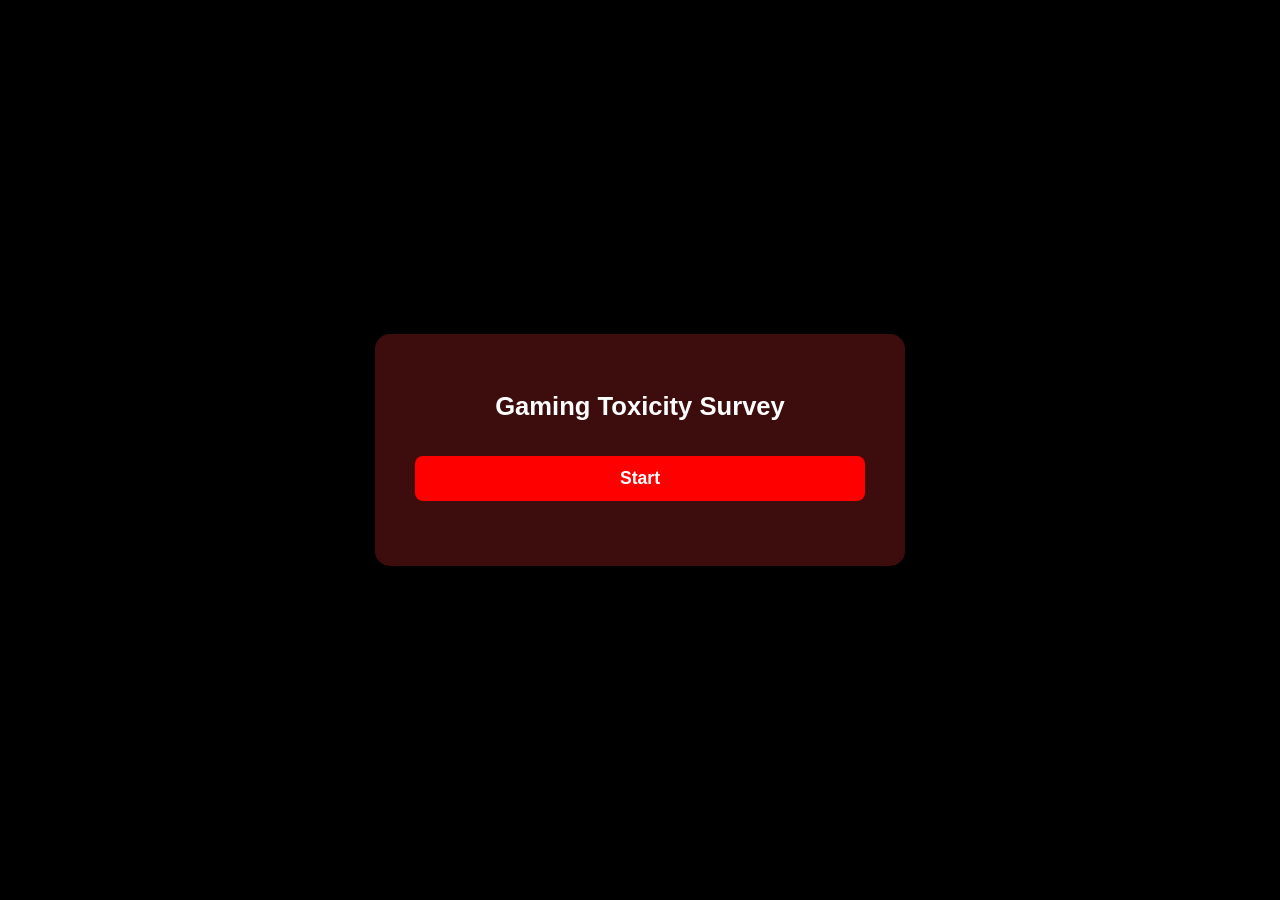
<file: index.html>
<!DOCTYPE html>
<html lang="en">
<head>
    <meta charset="UTF-8">
    <meta name="viewport" content="width=device-width, initial-scale=1.0">
    <link rel="stylesheet" href="style.css">
    <title>Survey</title>
</head>
<body>
    <div class ="container">
        <h1>Gaming Toxicity Survey</h1>
        <h1><a href = "page1.html"><button>Start</button></a></h1>
    </div>
    <script src="script.js"></script>
</body>
</html>
</file>
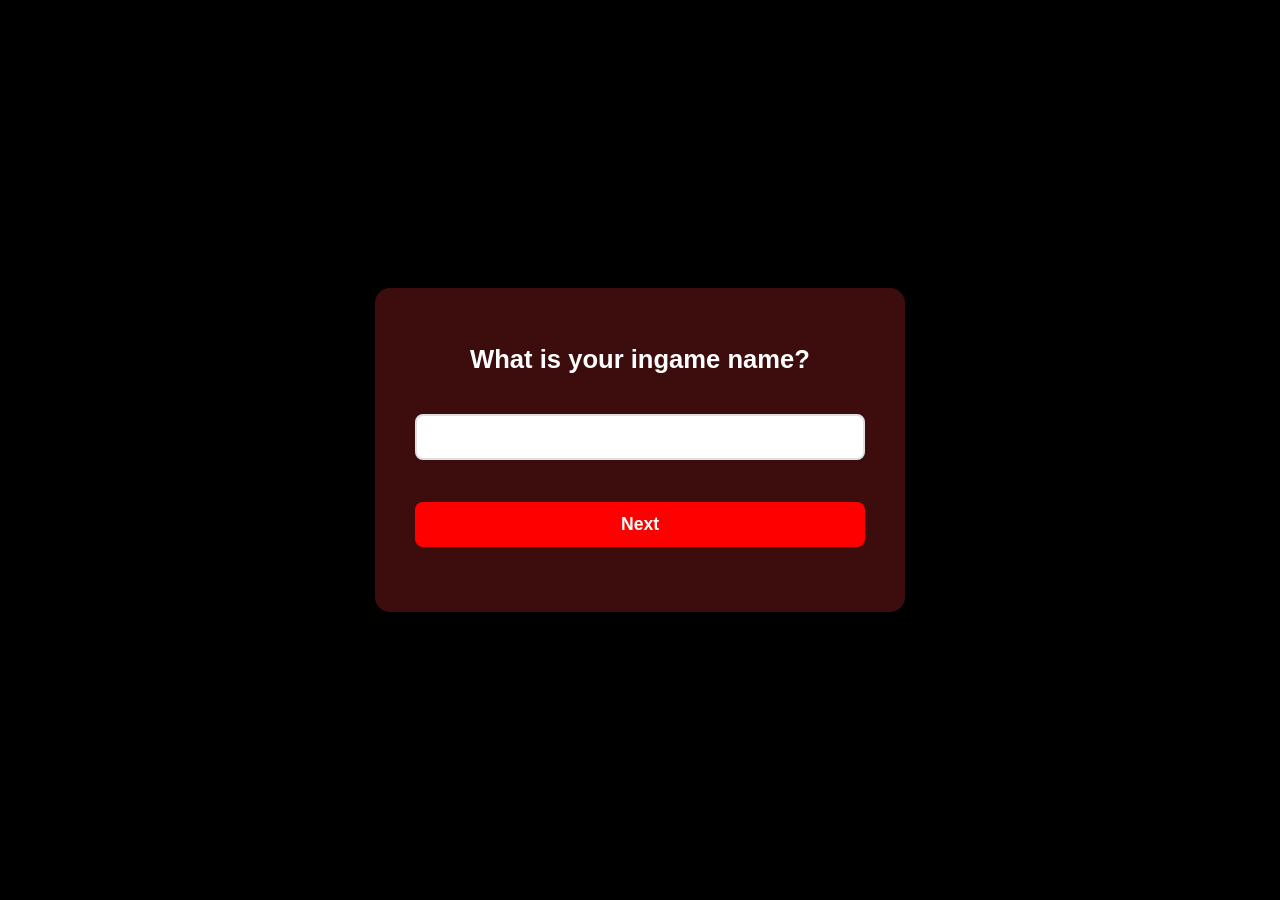
<file: page1.html>
<!DOCTYPE html>
<html lang="en">
<head>
    <meta charset="UTF-8">
    <meta name="viewport" content="width=device-width, initial-scale=1.0">
    <link rel="stylesheet" href="style.css">
    <title>Quiz</title>
</head>
<body>
    <div class="container">
        <h1>What is your ingame name?</h1>
        <form id="q1">
            <input id="q1_answer" type = "text" name = "q1_answer" value = "">
        </form>
        <h1><a href = "page2.html" id="q1_submit" ><button>Next</button></a></h1>
    </div>
    <script src="script.js"></script>
</body>
</html>
</file>
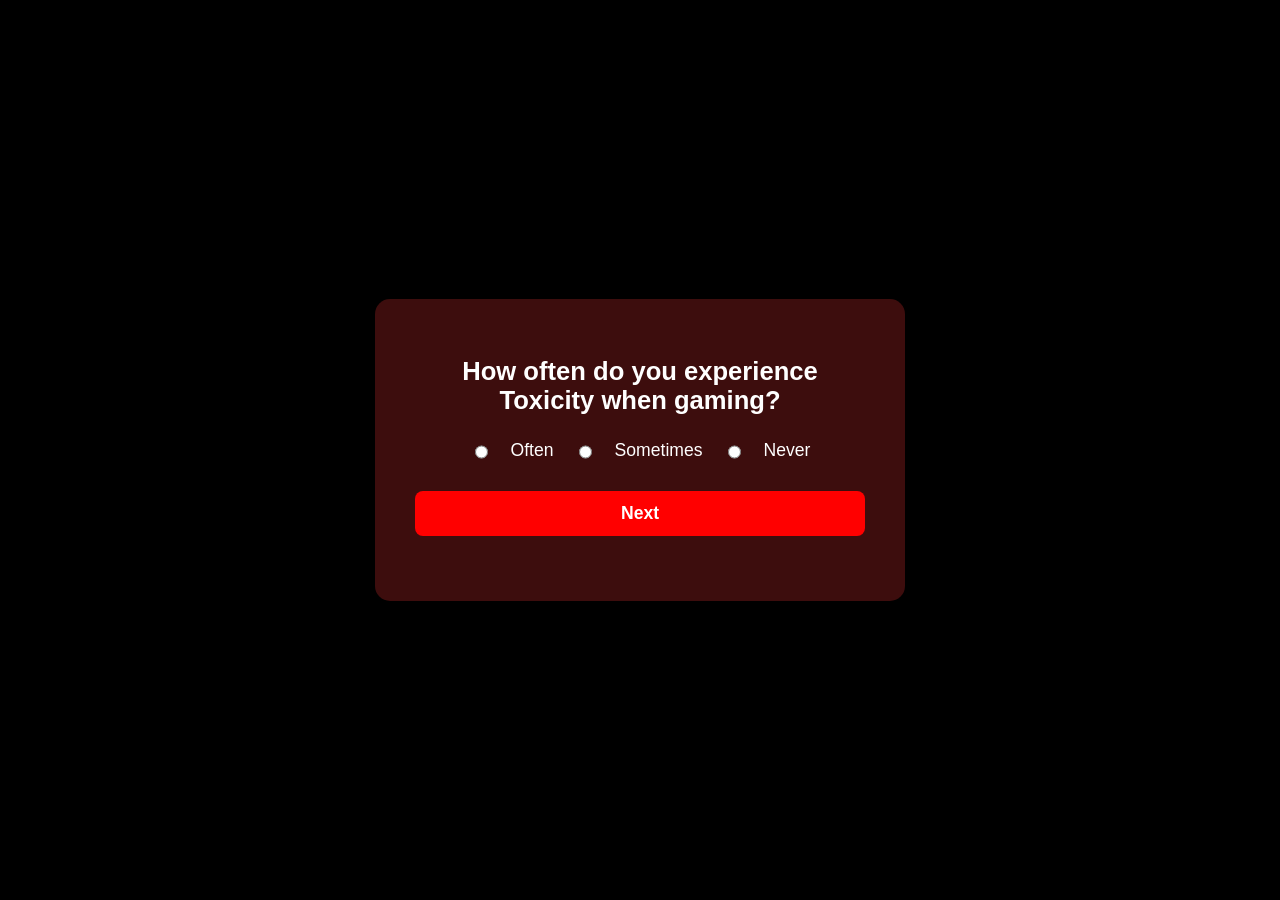
<file: page2.html>
<!DOCTYPE html>
<html lang="en">
<head>
    <meta charset="UTF-8">
    <meta name="viewport" content="width=device-width, initial-scale=1.0">
    <link rel="stylesheet" href="style.css">
    <title>Quiz</title>
</head>
<body>
    <div class="container">
        <h1>How often do you experience Toxicity when gaming?</h1>
        <p id = "q2">
            <input type="radio"  name="q2" value="often">
                <label>Often</label>
            <input type="radio"  name="q2" value="sometimes">
                <label>Sometimes</label>
            <input type="radio" name="q2" value="never">
                <label>Never</label>
        </p>
        <h1><a href = "page3.html"><button>Next</button></a></h1>
    </div>
    <script src="script.js"></script>
</body>
</html>
</file>
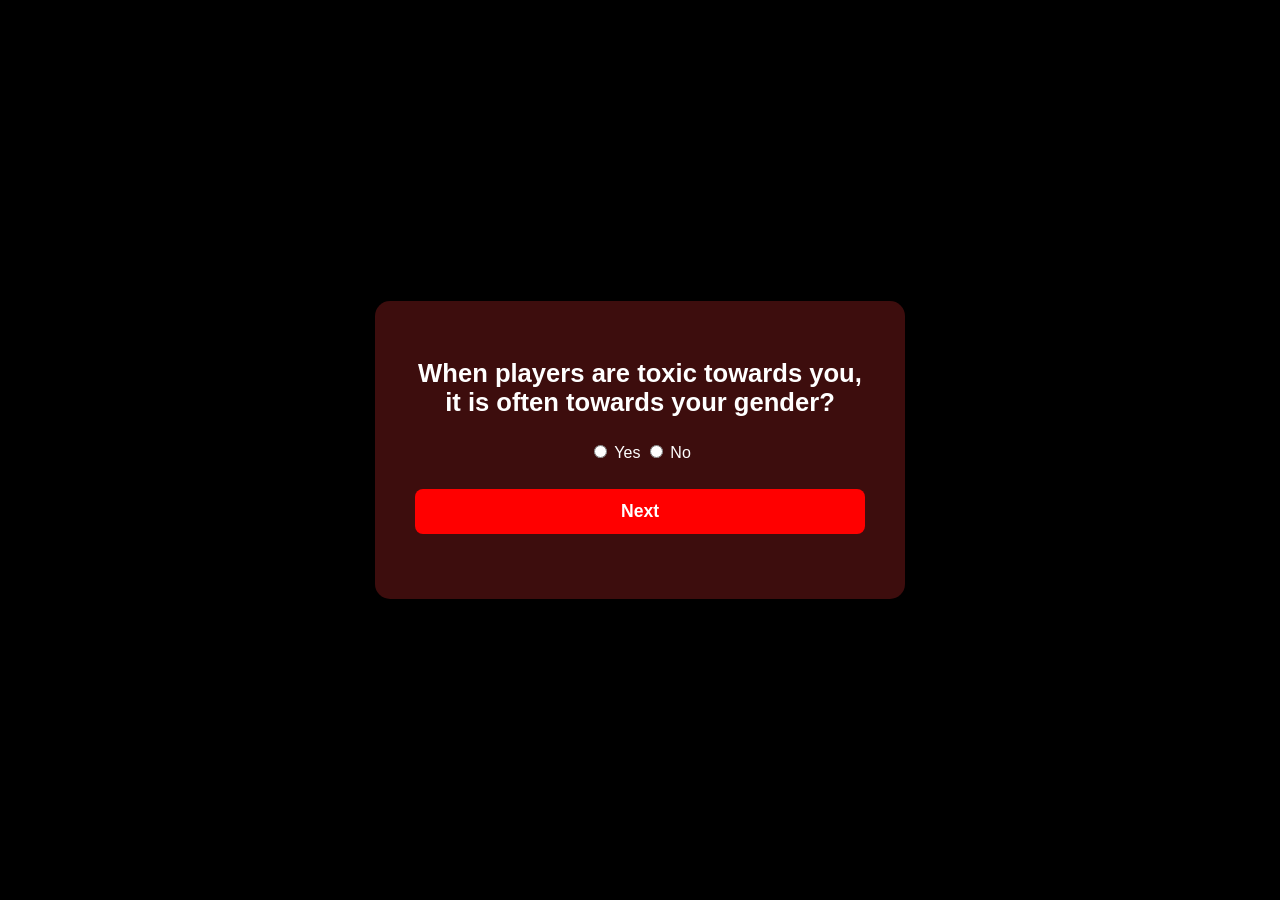
<file: page3.html>
<!DOCTYPE html>
<html lang="en">
<head>
    <meta charset="UTF-8">
    <meta name="viewport" content="width=device-width, initial-scale=1.0">
    <link rel="stylesheet" href="style.css">
    <title>Survey</title>
</head>
<body>
    <div class="container">
        <h1>When players are toxic towards you, it is often towards your gender?</h1>
        <p id = "q3">
            <input type="radio"  name="q3" value="yes1">
                <label>Yes</label>
            <input type="radio"  name="q3" value="no1">
                <label>No</label>
        </p>
        <h1><a href = "page4.html"><button>Next</button></a></h1>
    </div>
    <script src="script.js"></script>
</body>
</html>
</file>
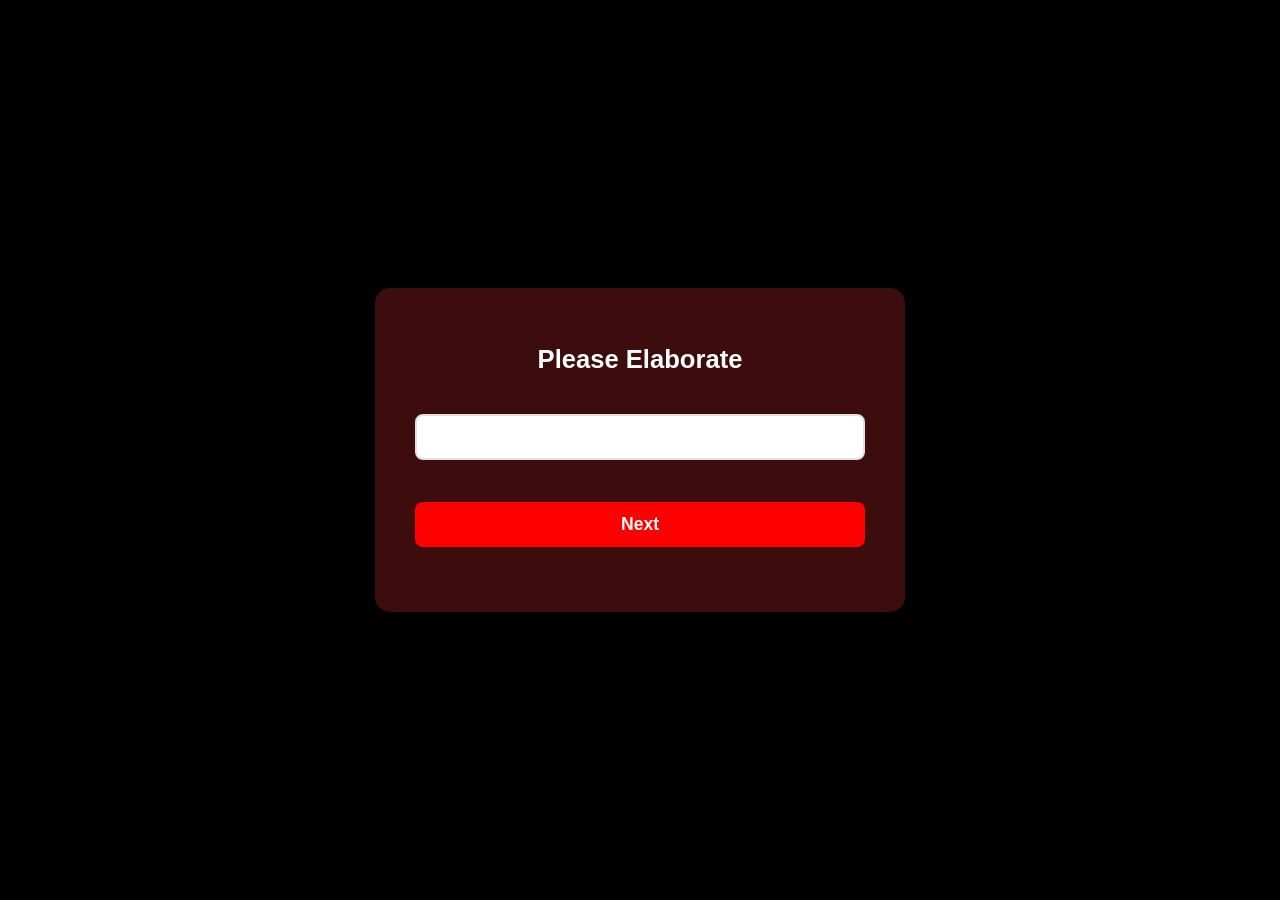
<file: page4.html>
<!DOCTYPE html>
<html lang="en">
<head>
    <meta charset="UTF-8">
    <meta name="viewport" content="width=device-width, initial-scale=1.0">
    <link rel="stylesheet" href="style.css">
    <title>Survey</title>
</head>
<body>
    <div class="container">
        <h1>Please Elaborate</h1>
        <form id="q4">
            <input id="q4_answer" type = "text" name = "q4_answer" value = "">
        </form>
        <h1><a href = "page5.html" id="q2_submit" ><button>Next</button></a></h1>
    </div>
    <script src="script.js"></script>
</body>
</html>
</file>
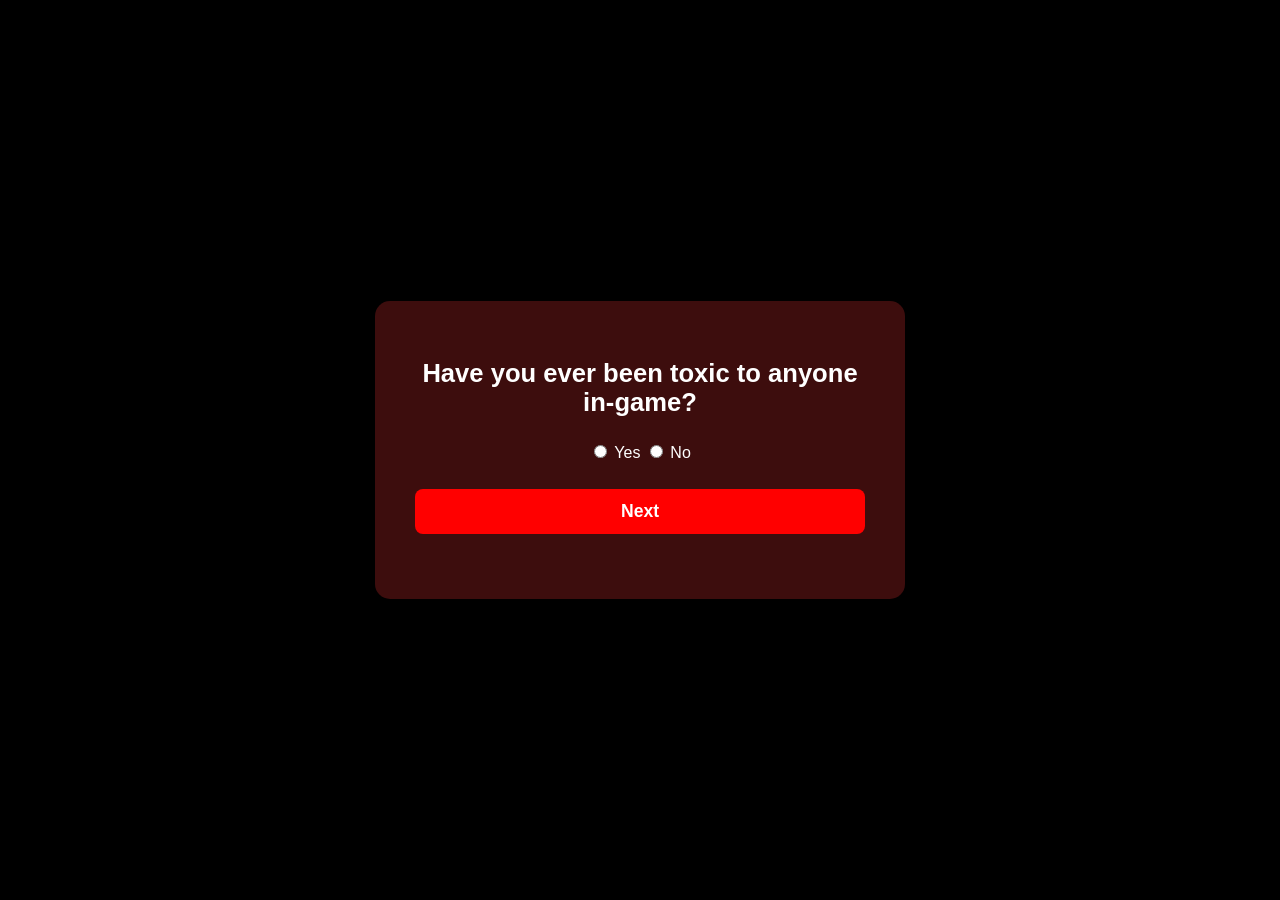
<file: page5.html>
<!DOCTYPE html>
<html lang="en">
<head>
    <meta charset="UTF-8">
    <meta name="viewport" content="width=device-width, initial-scale=1.0">
    <link rel="stylesheet" href="style.css">
    <title>Survey</title>
</head>
<body>
    <div class="container">
        <h1>Have you ever been toxic to anyone in-game?</h1>
        <p id = "q5">
            <input type="radio"  name="q5" value="yes2">
                <label>Yes</label>
            <input type="radio"  name="q5" value="no2">
                <label>No</label>
        </p>
        <h1><a href = "page6.html"><button>Next</button></a></h1>
    </div>
    <script src="script.js"></script>
</body>
</html>
</file>
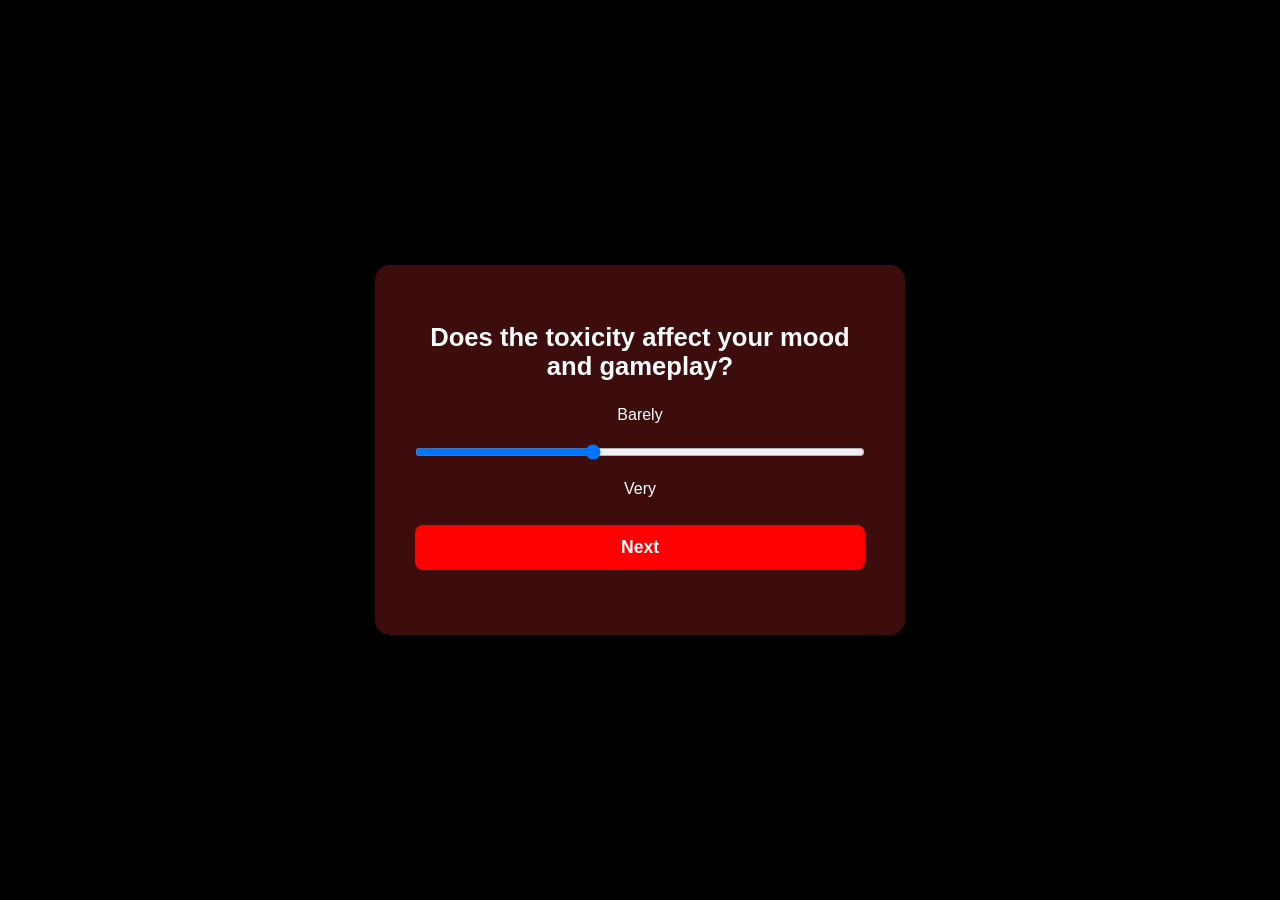
<file: page6.html>
<!DOCTYPE html>
<html lang="en">
<head>
    <meta charset="UTF-8">
    <meta name="viewport" content="width=device-width, initial-scale=1.0">
    <link rel="stylesheet" href="style.css">
    <title>Survey</title>
</head>
<body>
    <div class="container">
        <h1>Does the toxicity affect your mood and gameplay?</h1>
      <p> Barely <input id="q6" type="range" min="0" max="255" value="100"> Very </p>
        <h1><a href = "page7.html" id ="q6_submit"><button>Next</button></a></h1>
    </div>
    
    <script src="script.js"></script>
</body>
</html>
</file>
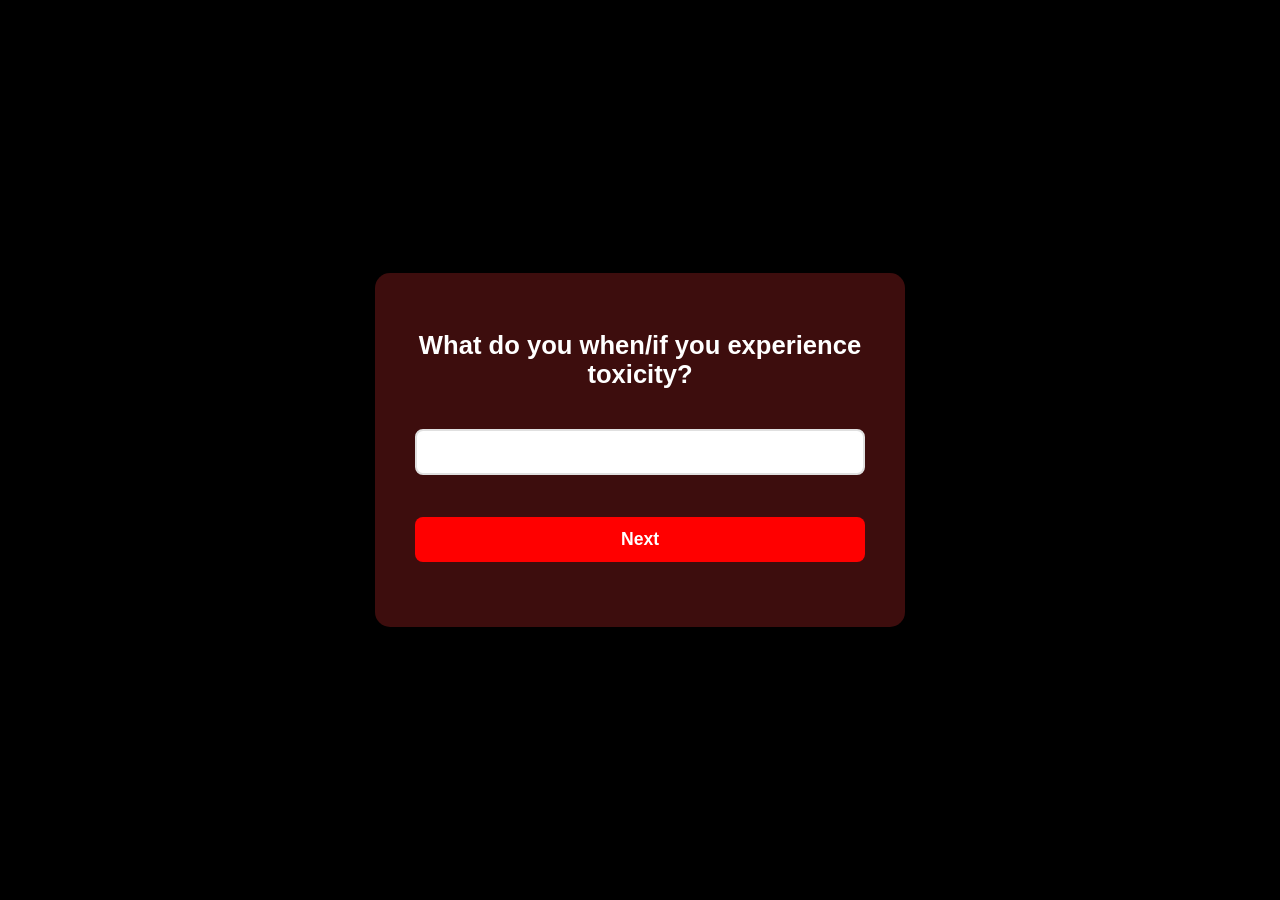
<file: page7.html>
<!DOCTYPE html>
<html lang="en">
<head>
    <meta charset="UTF-8">
    <meta name="viewport" content="width=device-width, initial-scale=1.0">
    <link rel="stylesheet" href="style.css">
    <title>Survey</title>
</head>
<body>
    <div class="container">
        <h1>What do you when/if you experience toxicity?</h1>
        <form id="q7">
            <input id="q7_answer" type = "text" name = "q7_answer" value = "">
        </form>
        <h1><a href = "page8.html" id="q7_submit" ><button>Next</button></a></h1>
    </div>
    <script src="script.js"></script>
</body>
</html>
</file>
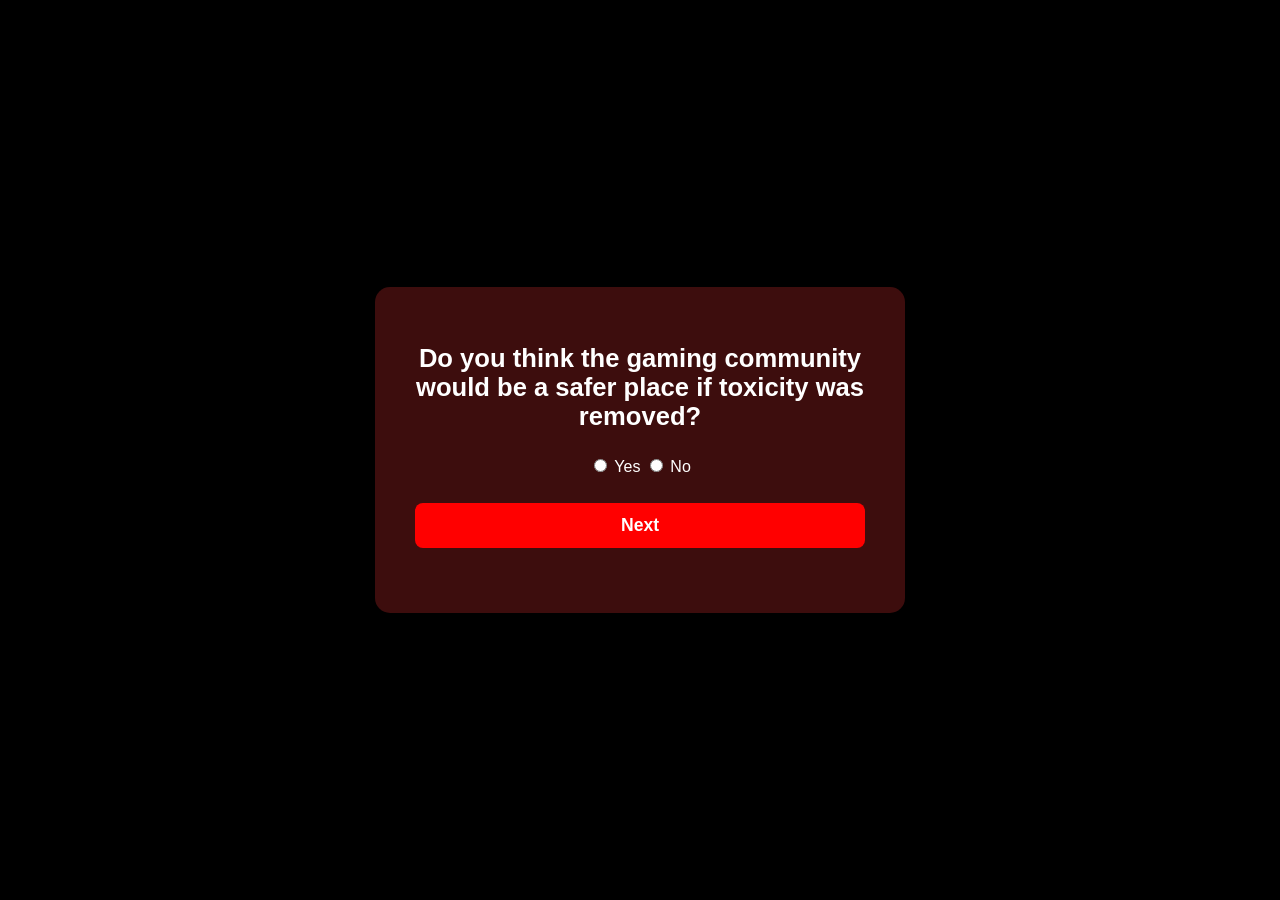
<file: page8.html>
<!DOCTYPE html>
<html lang="en">
<head>
    <meta charset="UTF-8">
    <meta name="viewport" content="width=device-width, initial-scale=1.0">
    <link rel="stylesheet" href="style.css">
    <title>Survey</title>
</head>
<body>
    <div class="container">
        <h1>Do you think the gaming community would be a safer place if toxicity was removed?</h1>
        <p id = "q8">
            <input type="radio"  name="q8" value="yes3">
                <label>Yes</label>
            <input type="radio"  name="q8" value="no3">
                <label>No</label>
        </p>
        <h1><a href = "page9.html"><button>Next</button></a></h1>
    </div>
    <script src="script.js"></script>
</body>
</html>
</file>
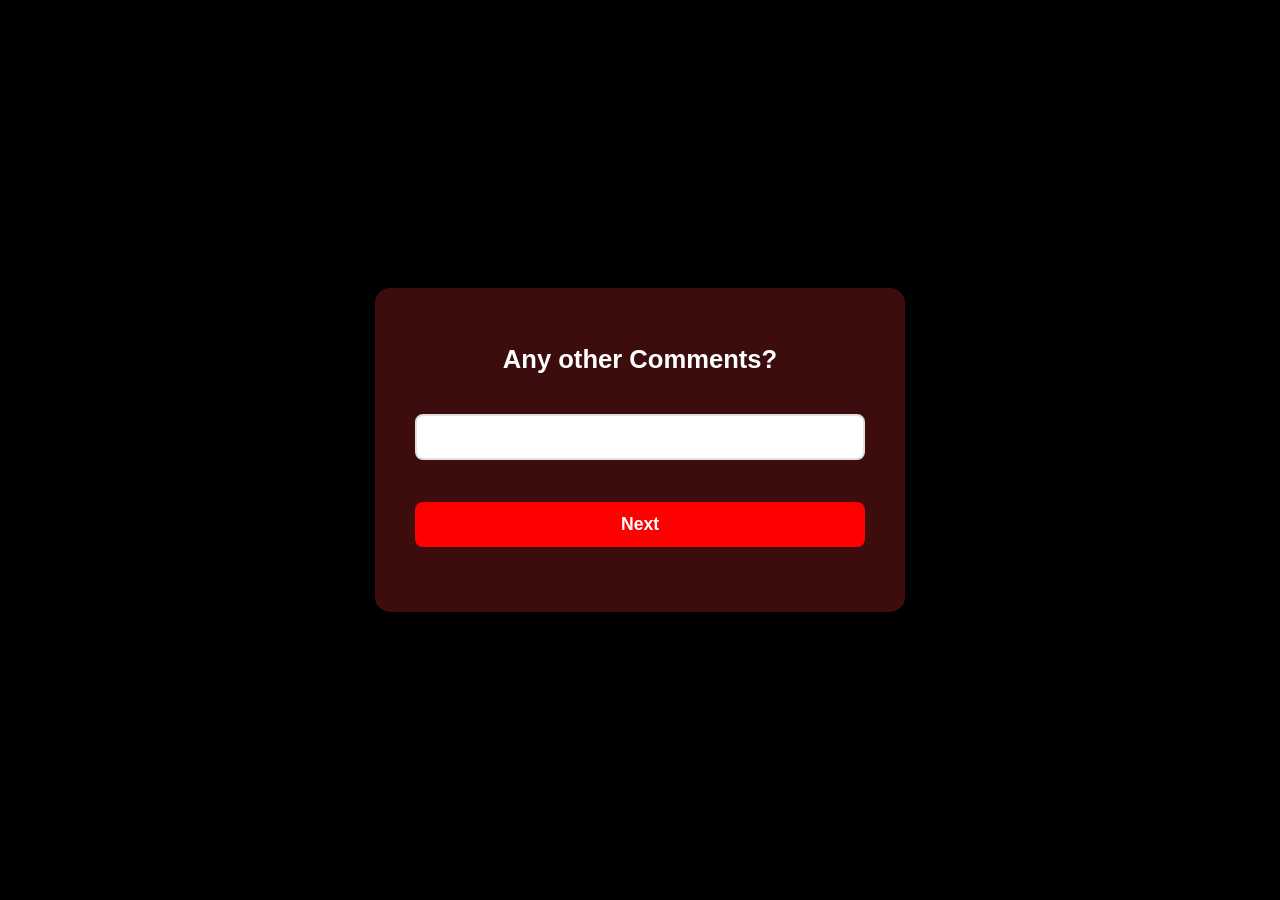
<file: page9.html>
<!DOCTYPE html>
<html lang="en">
<head>
    <meta charset="UTF-8">
    <meta name="viewport" content="width=device-width, initial-scale=1.0">
    <link rel="stylesheet" href="style.css">
    <title>Survey</title>
</head>
<body>
    <div class="container">
        <h1>Any other Comments?</h1>
        <form id="q9">
            <input id="q9_answer" type = "text" name = "q9_answer" value = "">
        </form>
        <h1><a href = "results.html" id="q9_submit" ><button>Next</button></a></h1>
    </div>
    <script src="script.js"></script>
</body>
</html>
</file>
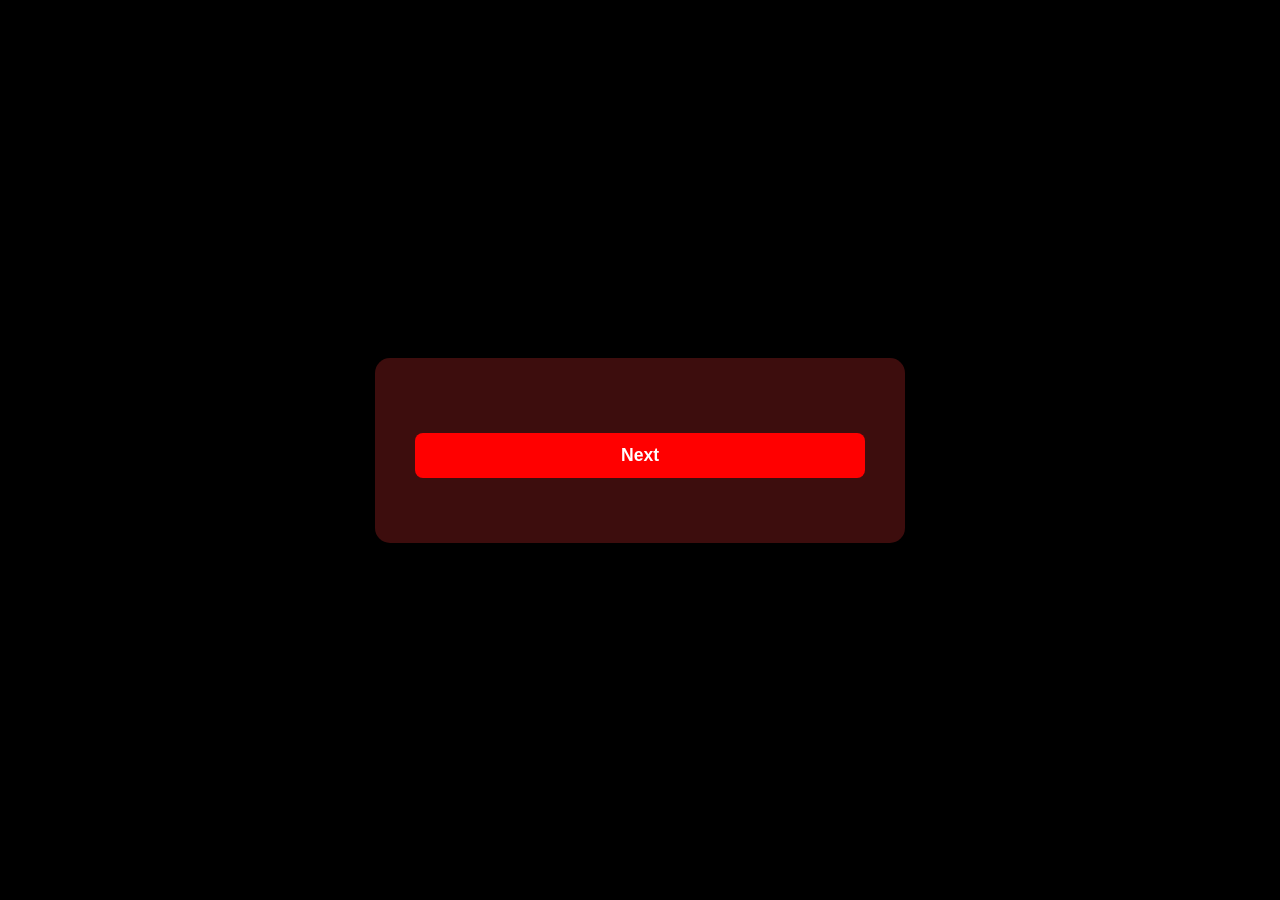
<file: results.html>
<!DOCTYPE html>
<html lang="en">
<head>
    <meta charset="UTF-8">
    <meta name="viewport" content="width=device-width, initial-scale=1.0">
    <link rel="stylesheet" href="style.css">
    <title>Survey</title>
</head>
<body>
    <div class="container">
        <h1><div id = "results"></div></h1>
        <h1><a href = "index.html" id ="reset"><button>Next</button></a></h1>
    </div>
   
    <script src="script.js"></script>
</body>
</html>
</file>
<file: style.css>
/* 1. Global Styles */
body {
    font-family: 'Segoe UI', Roboto, Helvetica, Arial, sans-serif;
    background-color: #000000;
    margin: 0;
    display: flex;
    justify-content: center;
    align-items: center;
    height: 100vh; /* Centers the card vertically on the screen */
    color: #ffffff;
}

/* 2. The Quiz Card */
.container {
    background: rgb(61, 13, 13);
    padding: 40px;
    border-radius: 15px;
    box-shadow: 0 8px 24px rgba(0, 0, 0, 0.1);
    width: 100%;
    max-width: 450px;
    text-align: center; /* Keeps headers and inputs centered */
}

/* 3. Typography */
h1 {
    font-size: 1.6rem;
    margin-bottom: 25px;
    color: #ffffff;
}

/* 4. Form Elements */
input[type="text"], 
select {
    width: 100%;
    padding: 12px;
    margin: 15px 0;
    border: 2px solid #e0e0e0;
    border-radius: 8px;
    font-size: 1rem;
    transition: border-color 0.3s;
    box-sizing: border-box;
}

input[type="text"]:focus {
    border-color: #ff0000;
    outline: none;
}

/* Radio buttons container */
#q2 {
    display: flex;
    justify-content: center;
    gap: 20px;
    margin: 20px 0;
    font-size: 1.1rem;
}

/* Range slider */
input[type="range"] {
    width: 100%;
    margin: 20px 0;
}

/* 5. Navigation Buttons */
/* This targets the button inside your <a> tags */
button {
    background-color: #ff0000;
    color: white;
    border: none;
    padding: 12px 35px;
    font-size: 1.1rem;
    font-weight: 600;
    border-radius: 8px;
    cursor: pointer;
    transition: background 0.2s, transform 0.1s;
    width: 100%; /* Makes the button easy to click on mobile */
    margin-top: 10px;
}

button:hover {
    background-color: #ff7878;
}

button:active {
    transform: scale(0.98);
}

/* Remove default link styling from the Next button */
a {
    text-decoration: none;
}

/* 6. Results display */
#results {
    font-size: 2rem;
    color: #d14f4f;
    font-weight: bold;
    margin-bottom: 20px;
}
</file>
